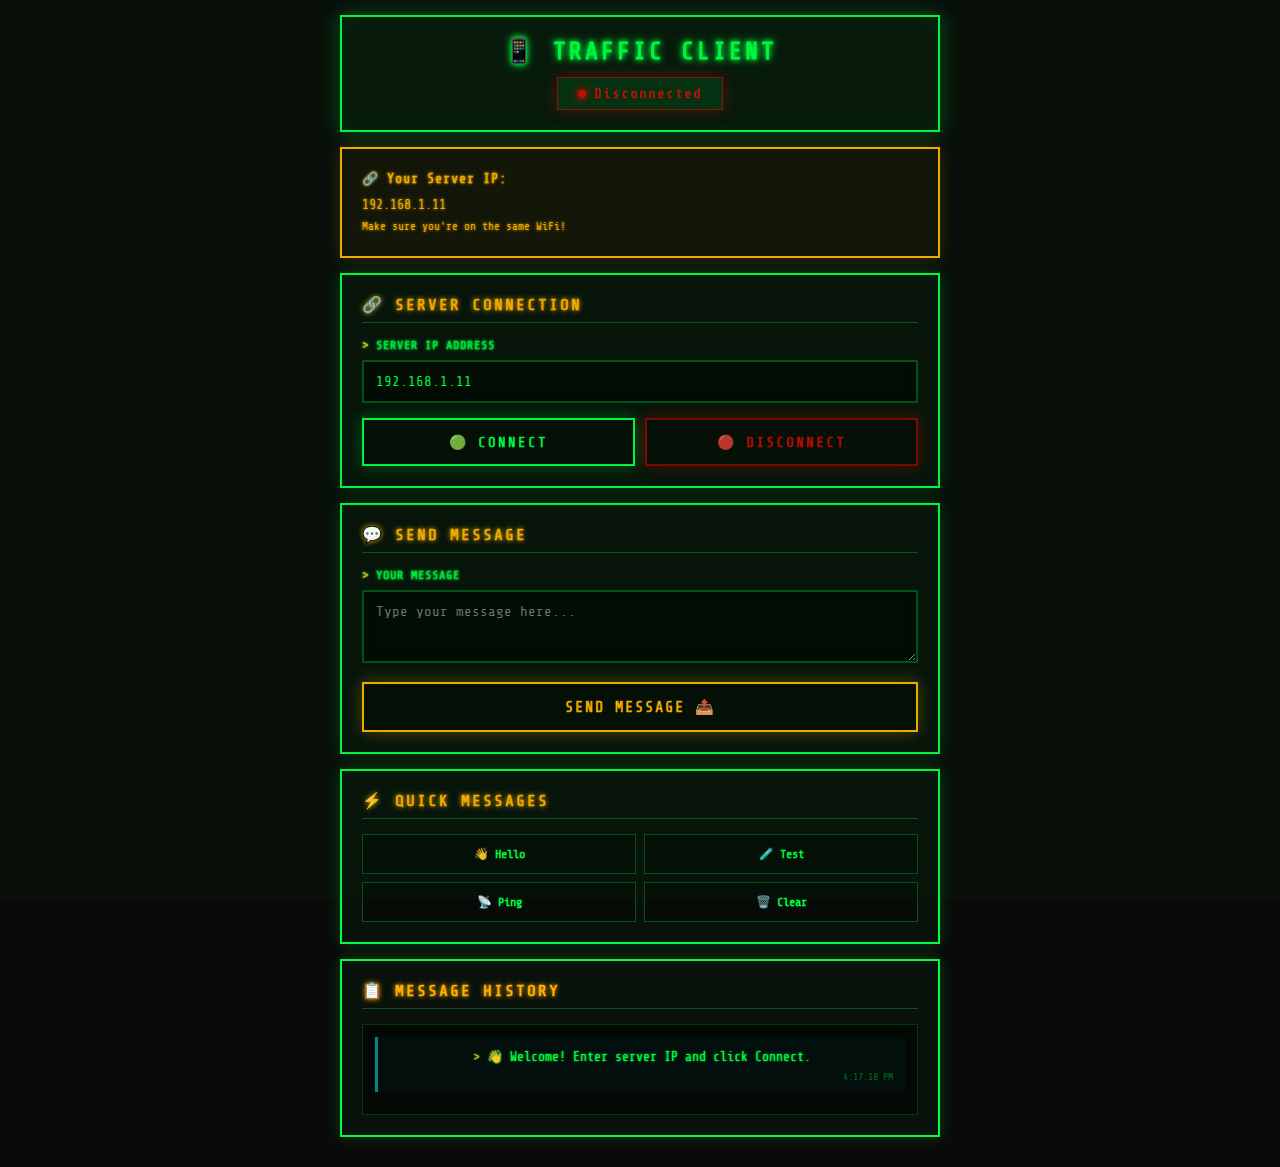
<file: mobile_client.html>
<!DOCTYPE html>
<html lang="en">
<head>
    <meta charset="UTF-8">
    <meta name="viewport" content="width=device-width, initial-scale=1.0, maximum-scale=1.0, user-scalable=no">
    <title>Traffic Handler - Mobile Client</title>
    <link rel="stylesheet" href="mobile_style.css">
</head>
<body>
    <div class="mobile-container">
        <!-- Header -->
        <div class="mobile-header">
            <h1>📱 Traffic Client</h1>
            <div class="connection-status disconnected" id="connectionStatus">
                <span class="status-dot"></span>
                <span id="statusText">Disconnected</span>
            </div>
        </div>

        <!-- Server Info -->
        <div class="card info-card">
            <div class="info-text">
                <strong>🔗 Your Server IP:</strong> 192.168.1.11<br>
                <small>Make sure you're on the same WiFi!</small>
            </div>
        </div>

        <!-- Connection Card -->
        <div class="card">
            <h2>🔗 Server Connection</h2>
            <div class="input-group">
                <label>Server IP Address</label>
                <input type="text" id="serverIP" placeholder="192.168.1.11" value="192.168.1.11">
            </div>
            <div class="button-group">
                <button class="btn btn-connect" onclick="connect()">
                    🟢 Connect
                </button>
                <button class="btn btn-disconnect" onclick="disconnect()">
                    🔴 Disconnect
                </button>
            </div>
        </div>

        <!-- Message Card -->
        <div class="card">
            <h2>💬 Send Message</h2>
            <div class="input-group">
                <label>Your Message</label>
                <textarea id="messageInput" placeholder="Type your message here..." rows="3"></textarea>
            </div>
            <button class="btn btn-send" onclick="sendMessage()">
                <span>Send Message</span>
                <span>📤</span>
            </button>
        </div>

        <!-- Quick Actions -->
        <div class="card">
            <h2>⚡ Quick Messages</h2>
            <div class="quick-actions">
                <button class="quick-btn" onclick="sendQuick('Hello from phone! 👋')">👋 Hello</button>
                <button class="quick-btn" onclick="sendQuick('Test message 🧪')">🧪 Test</button>
                <button class="quick-btn" onclick="sendQuick('Ping 📡')">📡 Ping</button>
                <button class="quick-btn" onclick="clearMessages()">🗑️ Clear</button>
            </div>
        </div>

        <!-- Messages History -->
        <div class="card">
            <h2>📋 Message History</h2>
            <div class="messages-list" id="messagesList">
                <p class="empty-message">No messages yet. Connect and send something!</p>
            </div>
        </div>
    </div>

    <script>
        let ws = null;
        let messageCount = 0;

        function updateStatus(connected) {
            const status = document.getElementById('connectionStatus');
            const statusText = document.getElementById('statusText');
            
            if (connected) {
                status.className = 'connection-status connected';
                statusText.textContent = 'Connected ✓';
            } else {
                status.className = 'connection-status disconnected';
                statusText.textContent = 'Disconnected ✗';
            }
        }

        function addMessage(text, type) {
            const messagesList = document.getElementById('messagesList');
            
            if (messageCount === 0) {
                messagesList.innerHTML = '';
            }
            
            const messageDiv = document.createElement('div');
            messageDiv.className = `message-bubble ${type}`;
            
            const time = new Date().toLocaleTimeString();
            messageDiv.innerHTML = `
                <div class="bubble-content">
                    <div class="bubble-text">${escapeHtml(text)}</div>
                    <div class="bubble-time">${time}</div>
                </div>
            `;
            
            messagesList.appendChild(messageDiv);
            messagesList.scrollTop = messagesList.scrollHeight;
            messageCount++;
        }

        function escapeHtml(text) {
            const div = document.createElement('div');
            div.textContent = text;
            return div.innerHTML;
        }

        function connect() {
            const serverIP = document.getElementById('serverIP').value.trim();
            
            if (!serverIP) {
                alert('⚠️ Please enter server IP address!');
                return;
            }
            
            if (ws && ws.readyState === WebSocket.OPEN) {
                addMessage('Already connected!', 'system');
                return;
            }
            
            addMessage(`Connecting to ${serverIP}:9999...`, 'system');
            
            try {
                ws = new WebSocket(`ws://${serverIP}:9999`);
                
                ws.onopen = function() {
                    updateStatus(true);
                    addMessage('✅ Connected successfully!', 'system');
                    navigator.vibrate && navigator.vibrate(100);
                };
                
                ws.onmessage = function(event) {
                    addMessage(event.data, 'received');
                    navigator.vibrate && navigator.vibrate(50);
                };
                
                ws.onerror = function() {
                    addMessage('❌ Connection failed! Check:\n1. Firewall allows port 9999\n2. Server is running\n3. Same WiFi network', 'system');
                };
                
                ws.onclose = function() {
                    updateStatus(false);
                    addMessage('🔌 Disconnected from server', 'system');
                    ws = null;
                };
                
            } catch (error) {
                addMessage('❌ Error: ' + error.message, 'system');
            }
        }

        function disconnect() {
            if (ws && ws.readyState === WebSocket.OPEN) {
                ws.close();
                addMessage('Disconnected by user', 'system');
            } else {
                addMessage('Not connected', 'system');
            }
        }

        function sendMessage() {
            const input = document.getElementById('messageInput');
            const message = input.value.trim();
            
            if (!message) {
                alert('⚠️ Please enter a message!');
                return;
            }
            
            if (!ws || ws.readyState !== WebSocket.OPEN) {
                alert('❌ Not connected! Click Connect first.');
                return;
            }
            
            try {
                ws.send(message);
                addMessage('You: ' + message, 'sent');
                input.value = '';
                navigator.vibrate && navigator.vibrate(30);
            } catch (error) {
                addMessage('❌ Failed to send: ' + error.message, 'system');
            }
        }

        function sendQuick(message) {
            if (!ws || ws.readyState !== WebSocket.OPEN) {
                alert('❌ Not connected! Click Connect first.');
                return;
            }
            
            ws.send(message);
            addMessage('You: ' + message, 'sent');
            navigator.vibrate && navigator.vibrate(30);
        }

        function clearMessages() {
            const messagesList = document.getElementById('messagesList');
            messagesList.innerHTML = '<p class="empty-message">No messages yet. Connect and send something!</p>';
            messageCount = 0;
        }

        // Welcome message
        window.onload = function() {
            addMessage('👋 Welcome! Enter server IP and click Connect.', 'system');
        };
    </script>
</body>
</html>
</file>
<file: mobile_style.css>
@import url('https://fonts.googleapis.com/css2?family=Share+Tech+Mono&display=swap');

* {
    margin: 0;
    padding: 0;
    box-sizing: border-box;
}

:root {
    --crt-green: #00ff41;
    --crt-amber: #ffb000;
    --crt-dark: #0a0a0a;
    --glow-color: #00ff41;
}

body {
    font-family: 'Share Tech Mono', 'Courier New', monospace;
    background: var(--crt-dark);
    color: var(--crt-green);
    padding: 15px;
    min-height: 100vh;
    position: relative;
    overflow-x: hidden;
}

/* CRT Scanlines */
body::before {
    content: '';
    position: fixed;
    top: 0;
    left: 0;
    width: 100%;
    height: 100%;
    background: repeating-linear-gradient(
        0deg,
        rgba(0, 255, 65, 0.03) 0px,
        rgba(0, 0, 0, 0.05) 1px,
        rgba(0, 0, 0, 0.05) 2px
    );
    pointer-events: none;
    z-index: 1000;
    animation: scanlines 8s linear infinite;
}

@keyframes scanlines {
    0% { transform: translateY(0); }
    100% { transform: translateY(10px); }
}

/* CRT Glow */
body::after {
    content: '';
    position: fixed;
    top: 0;
    left: 0;
    width: 100%;
    height: 100%;
    background: rgba(0, 255, 65, 0.02);
    pointer-events: none;
    z-index: 999;
    animation: flicker 0.15s infinite;
}

@keyframes flicker {
    0% { opacity: 0.97; }
    50% { opacity: 1; }
    100% { opacity: 0.98; }
}

.mobile-container {
    max-width: 600px;
    margin: 0 auto;
    position: relative;
    z-index: 1;
}

/* Header */
.mobile-header {
    background: rgba(0, 255, 65, 0.05);
    border: 2px solid var(--crt-green);
    padding: 20px;
    margin-bottom: 15px;
    text-align: center;
    box-shadow: 0 0 20px rgba(0, 255, 65, 0.3), inset 0 0 20px rgba(0, 255, 65, 0.05);
    animation: fadeInDown 0.5s ease;
}

@keyframes fadeInDown {
    from { opacity: 0; transform: translateY(-20px); }
    to { opacity: 1; transform: translateY(0); }
}

.mobile-header h1 {
    font-size: 24px;
    color: var(--crt-green);
    text-shadow: 0 0 5px var(--crt-green), 0 0 10px var(--crt-green);
    letter-spacing: 3px;
    margin-bottom: 12px;
    text-transform: uppercase;
    font-weight: bold;
}

.connection-status {
    display: inline-flex;
    align-items: center;
    gap: 8px;
    padding: 8px 20px;
    border: 1px solid var(--crt-green);
    font-size: 13px;
    font-weight: 600;
    letter-spacing: 2px;
    background: rgba(0, 255, 65, 0.1);
    box-shadow: 0 0 10px rgba(0, 255, 65, 0.3);
}

.connection-status.connected {
    color: var(--crt-green);
    border-color: var(--crt-green);
    box-shadow: 0 0 15px rgba(0, 255, 65, 0.5);
}

.connection-status.disconnected {
    color: rgba(255, 0, 0, 0.8);
    border-color: rgba(255, 0, 0, 0.5);
    box-shadow: 0 0 15px rgba(255, 0, 0, 0.3);
}

.status-dot {
    width: 8px;
    height: 8px;
    border-radius: 50%;
    background: currentColor;
    box-shadow: 0 0 5px currentColor, 0 0 10px currentColor;
}

.connected .status-dot {
    animation: pulse 1.5s infinite;
}

@keyframes pulse {
    0%, 100% { opacity: 1; transform: scale(1); }
    50% { opacity: 0.5; transform: scale(1.3); }
}

/* Cards */
.card {
    background: rgba(0, 255, 65, 0.03);
    border: 2px solid var(--crt-green);
    padding: 20px;
    margin-bottom: 15px;
    box-shadow: 0 0 15px rgba(0, 255, 65, 0.2), inset 0 0 15px rgba(0, 255, 65, 0.03);
    animation: fadeInUp 0.5s ease;
}

@keyframes fadeInUp {
    from { opacity: 0; transform: translateY(20px); }
    to { opacity: 1; transform: translateY(0); }
}

.card h2 {
    font-size: 16px;
    margin-bottom: 15px;
    color: var(--crt-amber);
    text-shadow: 0 0 5px var(--crt-amber);
    text-transform: uppercase;
    letter-spacing: 2px;
    border-bottom: 1px solid rgba(0, 255, 65, 0.3);
    padding-bottom: 8px;
}

.info-card {
    background: rgba(255, 176, 0, 0.05);
    border-color: var(--crt-amber);
    box-shadow: 0 0 15px rgba(255, 176, 0, 0.2);
}

.info-text {
    color: var(--crt-amber);
    font-size: 13px;
    line-height: 1.6;
    text-shadow: 0 0 3px var(--crt-amber);
}

.info-text strong {
    display: block;
    margin-bottom: 5px;
    letter-spacing: 1px;
}

/* Input Groups */
.input-group {
    margin-bottom: 15px;
}

.input-group label {
    display: block;
    font-size: 12px;
    font-weight: 600;
    color: rgba(0, 255, 65, 0.8);
    margin-bottom: 8px;
    text-transform: uppercase;
    letter-spacing: 1px;
    text-shadow: 0 0 3px var(--crt-green);
}

.input-group label::before {
    content: '> ';
    color: var(--crt-amber);
}

.input-group input,
.input-group textarea {
    width: 100%;
    padding: 12px;
    background: rgba(0, 0, 0, 0.5);
    border: 2px solid rgba(0, 255, 65, 0.3);
    color: var(--crt-green);
    font-size: 14px;
    font-family: 'Share Tech Mono', monospace;
    box-shadow: inset 0 0 10px rgba(0, 0, 0, 0.5);
    transition: all 0.3s ease;
}

.input-group input:focus,
.input-group textarea:focus {
    outline: none;
    border-color: var(--crt-green);
    box-shadow: 0 0 15px rgba(0, 255, 65, 0.3), inset 0 0 10px rgba(0, 0, 0, 0.5);
    text-shadow: 0 0 3px var(--crt-green);
}

textarea {
    resize: vertical;
    min-height: 70px;
}

/* Buttons */
.btn {
    width: 100%;
    padding: 14px;
    border: 2px solid;
    font-size: 14px;
    font-weight: 600;
    cursor: pointer;
    transition: all 0.3s ease;
    display: flex;
    align-items: center;
    justify-content: center;
    gap: 10px;
    font-family: 'Share Tech Mono', monospace;
    text-transform: uppercase;
    letter-spacing: 2px;
    background: rgba(0, 0, 0, 0.3);
}

.btn:active {
    transform: scale(0.98);
}

.btn-connect {
    border-color: var(--crt-green);
    color: var(--crt-green);
    box-shadow: 0 0 15px rgba(0, 255, 65, 0.3);
}

.btn-connect:hover {
    background: rgba(0, 255, 65, 0.1);
    box-shadow: 0 0 25px rgba(0, 255, 65, 0.5);
    text-shadow: 0 0 5px var(--crt-green);
}

.btn-disconnect {
    border-color: rgba(255, 0, 0, 0.5);
    color: rgba(255, 0, 0, 0.8);
    box-shadow: 0 0 15px rgba(255, 0, 0, 0.3);
}

.btn-disconnect:hover {
    background: rgba(255, 0, 0, 0.1);
    box-shadow: 0 0 25px rgba(255, 0, 0, 0.5);
}

.btn-send {
    border-color: var(--crt-amber);
    color: var(--crt-amber);
    box-shadow: 0 0 15px rgba(255, 176, 0, 0.3);
    font-size: 15px;
}

.btn-send:hover {
    background: rgba(255, 176, 0, 0.1);
    box-shadow: 0 0 25px rgba(255, 176, 0, 0.5);
    text-shadow: 0 0 5px var(--crt-amber);
}

.button-group {
    display: grid;
    grid-template-columns: 1fr 1fr;
    gap: 10px;
}

/* Quick Actions */
.quick-actions {
    display: grid;
    grid-template-columns: repeat(2, 1fr);
    gap: 8px;
}

.quick-btn {
    padding: 12px;
    border: 1px solid rgba(0, 255, 65, 0.3);
    background: rgba(0, 0, 0, 0.3);
    font-size: 12px;
    font-weight: 600;
    cursor: pointer;
    transition: all 0.3s ease;
    color: var(--crt-green);
    font-family: 'Share Tech Mono', monospace;
}

.quick-btn:active {
    background: rgba(0, 255, 65, 0.1);
    border-color: var(--crt-green);
    box-shadow: 0 0 10px rgba(0, 255, 65, 0.3);
}

/* Messages List */
.messages-list {
    max-height: 350px;
    overflow-y: auto;
    background: rgba(0, 0, 0, 0.5);
    padding: 12px;
    border: 1px solid rgba(0, 255, 65, 0.2);
}

.messages-list::-webkit-scrollbar {
    width: 6px;
}

.messages-list::-webkit-scrollbar-track {
    background: rgba(0, 0, 0, 0.5);
}

.messages-list::-webkit-scrollbar-thumb {
    background: var(--crt-green);
    box-shadow: 0 0 5px var(--crt-green);
}

.message-bubble {
    margin-bottom: 10px;
    animation: slideIn 0.3s ease;
}

@keyframes slideIn {
    from { opacity: 0; transform: translateX(-10px); }
    to { opacity: 1; transform: translateX(0); }
}

.bubble-content {
    padding: 10px 12px;
    border-left: 3px solid;
    background: rgba(0, 255, 65, 0.05);
}

.message-bubble.sent .bubble-content {
    border-left-color: var(--crt-amber);
    background: rgba(255, 176, 0, 0.05);
}

.message-bubble.received .bubble-content {
    border-left-color: var(--crt-green);
}

.message-bubble.system .bubble-content {
    border-left-color: rgba(0, 255, 255, 0.5);
    background: rgba(0, 255, 255, 0.03);
    text-align: center;
}

.bubble-text {
    font-size: 13px;
    line-height: 1.5;
    color: var(--crt-green);
    text-shadow: 0 0 2px var(--crt-green);
    word-wrap: break-word;
    white-space: pre-wrap;
}

.bubble-text::before {
    content: '> ';
    color: var(--crt-amber);
}

.bubble-time {
    font-size: 10px;
    opacity: 0.6;
    margin-top: 4px;
    text-align: right;
    color: rgba(0, 255, 65, 0.6);
}

.empty-message {
    text-align: center;
    color: rgba(0, 255, 65, 0.5);
    padding: 30px 15px;
    font-style: italic;
    font-size: 13px;
}

/* Responsive */
@media (max-width: 480px) {
    body {
        padding: 10px;
    }
    
    .mobile-header h1 {
        font-size: 20px;
    }
    
    .card {
        padding: 15px;
    }
}
</file>
